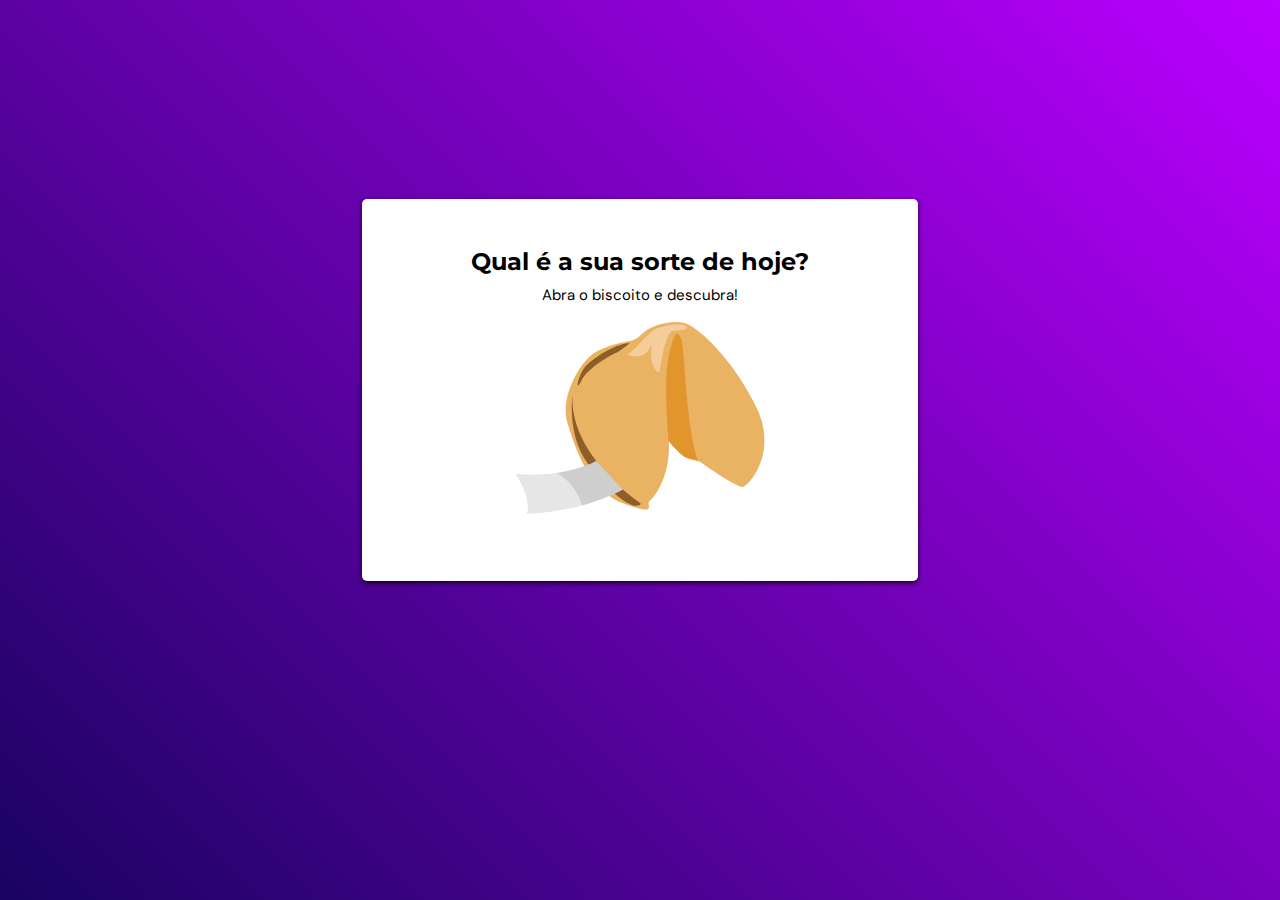
<file: BiscoitoDaSorte/index.html>
<!DOCTYPE html>
<html lang="pt-br">
<head>
    <meta charset="UTF-8">
    <meta name="viewport" content="width=device-width, initial-scale=1.0">
    <link rel="stylesheet" href="style.css">
    <link rel="preconnect" href="https://fonts.googleapis.com">
    <link rel="preconnect" href="https://fonts.gstatic.com" crossorigin>
    <link href="https://fonts.googleapis.com/css2?family=DM+Sans:opsz@9..40&family=Montserrat&display=swap" rel="stylesheet">
    <script src="script.js" defer></script>
    <title>Biscoito da sorte</title>
</head>
<body>
    <div class="app">
        <div class="screen">
            <h1>Qual é a sua sorte de hoje?</h1>
            <p>Abra o biscoito e descubra!</p>
            <img  class="fechado abrirBiscoito" src="./assets/biscoitoFechado.svg" alt="Biscoito da sorte fechado">
        </div>
        <div class="screen hide">
            <h1>Aqui está a sua sorte de hoje:</h1>
            <p id="mensagem">Se alguém está tão cansado que não possa te dar um sorriso, deixa-lhe o teu.</p>
            <img src="./assets/biscoitoAberto.svg" alt="Biscoito da sorte fechado">
            <button class="abrirBiscoito">Abrir outro biscoito</button>
        </div>
    </div>
</body>
</html>
</file>
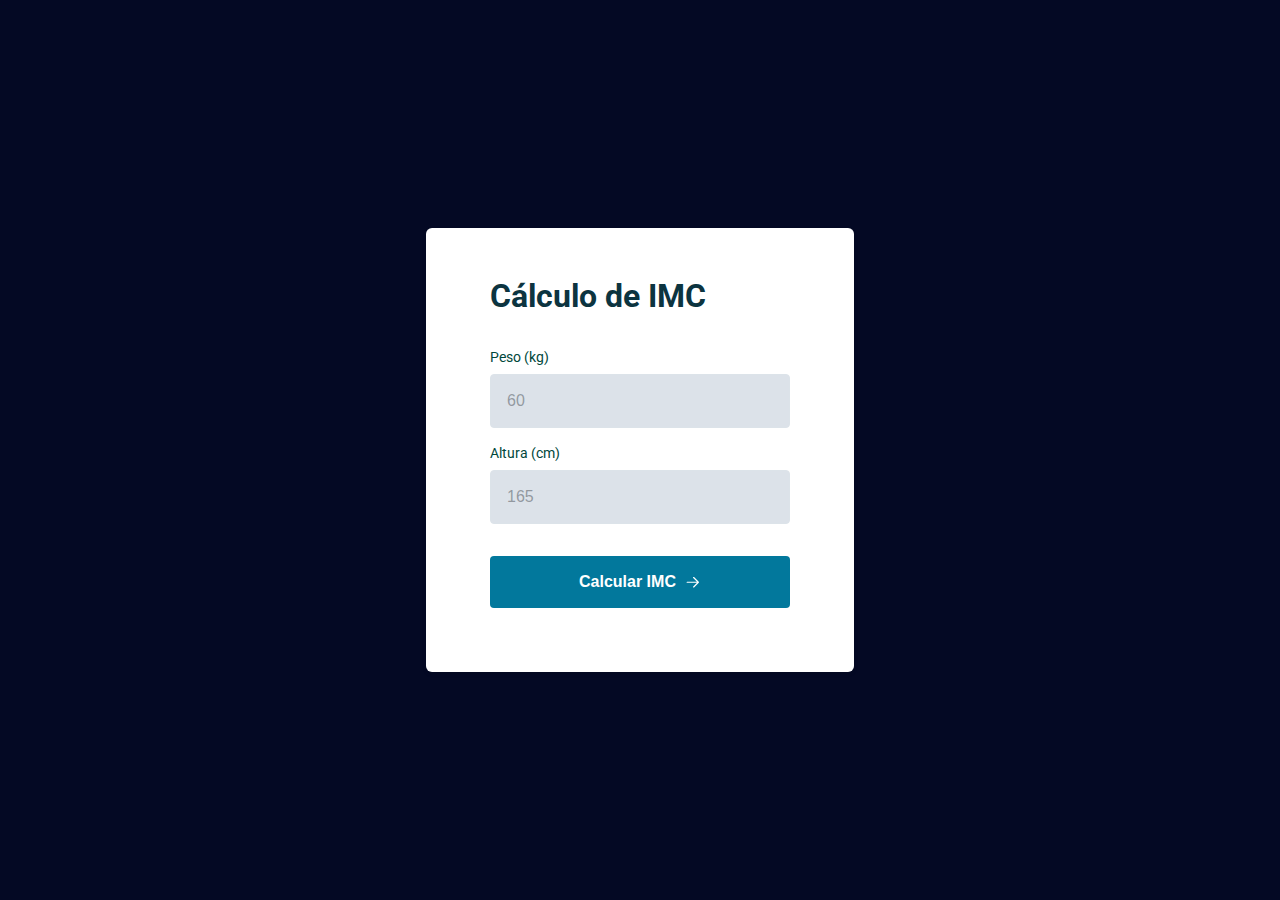
<file: CalculadoraIMC/index.html>
<!DOCTYPE html>
<html lang="pt-br">
<head>
    <meta charset="UTF-8">
    <meta name="viewport" content="width=device-width, initial-scale=1.0">
    <title>Calculadora de IMC</title>
    
    <!-- Styles -->
    <link rel="stylesheet" href="style.css">
    <link rel="preconnect" href="https://fonts.googleapis.com">
    <link rel="preconnect" href="https://fonts.gstatic.com" crossorigin>
    <link href="https://fonts.googleapis.com/css2?family=DM+Sans:opsz@9..40&family=Montserrat&family=Roboto:wght@400;700&display=swap" rel="stylesheet">
    
    <!-- Styles -->
    <script src="./js/script.js" defer type="module"></script>

</head>

<body>

    <div class="alert-error">
        Digite somente números
    </div>


<div class="container">
    <main class="card">
        <form action="">
            <h1 class="title">Cálculo de IMC</h1>
            <div class="input-wrapper">
                <label for="weight">Peso (kg)</label>
                <input 
                    id="weight" 
                    type="text"
                    placeholder="60"/>
            </div>

            <div class="input-wrapper">
                <label for="height">Altura (cm)</label>
                <input  
                    id="height" 
                    type="text"
                    placeholder="165" />
            </div>
            <button type="submit">
                Calcular IMC <img src="./assets/arrow.svg" alt="Seta">
            </button>
        </form></main>
</div>


    <div class="modal-wrapper ">
        <div class="modal card">
            <h2 class="title">
                <button class="close"><img src="./assets/x.svg" alt="Imagem de um X que fecha o popup"></button>
                <span>
                    Seu IMC é de 28
                </span>
            </h2>
        </div>
    </div>
</body>
</html>
</file>
<file: BiscoitoDaSorte/style.css>
*{
    margin:0;
    padding:0;
}

:root {
    font-size: clamp(40%, 1% + 10vw, 62.5%);

}

.hide {
    display: none;
}

body {
    background: linear-gradient(45deg, #190361 0%, #B0F 100%);
    height: 100vh;

    display: grid;
    place-items: center;

    font-family: "DM Sans", sans-serif;
}

body, button, input {
    font-family: "DM Sans", sans-serif;
}

h1 {
    font-family: "Montserrat", sans-serif;
    font-size: 2.4rem;
    margin-bottom: 0.88rem;
}
p{
    font-size: 1.5rem;
    margin-bottom: 1.65rem;
}
.app {
    margin-top: -12rem;
    width: 42.8rem;
    padding: 4.8rem 6.4rem 6.4rem 6.4rem;
    text-align: center;
    border-radius: .5rem;
    background: #FFF;
    box-shadow: 0 .2rem .5rem 0 rgba(0, 0, 0, 0.80);
}
#mensagem {
    background: #E4EDF1;
    box-shadow: 2px 2px 2px 0px rgba(85, 85, 85, 0.50);
    padding: 0.625rem;

}
button {
    display: flex;
    padding: 1rem;
    gap: 0.625rem;
    border-radius: 0.25rem;
    border: none;
    margin: 3.71rem auto;
    background: #FF9500;    
    cursor: pointer;
    transition:  background .2s;
}
button:hover {
    background: #d37d04;    
    
}
img.fechado:hover{
    animation: shake 0.8s cubic-bezier(0.36, 0.07, 0.19, 0.97) infinite;

}
@keyframes shake {
    0%, 100% {
        transform: translateX(0);
    }
    10%, 30%, 50%, 70%, 90% {
        transform: translateX(-10px);
    }
    20%, 40%, 60%, 80% {
        transform: translateX(10px);
    }
}
</file>
<file: CalculadoraIMC/style.css>
* {
    margin: 0;
    padding:0;
    box-sizing: border-box;
}

:root {
    font-size: 62.5%;

    /*cores*/
    --tt-heading: hsla(194, 68%, 15%, 1);

    --tt-label: hsla(170, 100%, 14%, 1);
    --tt-input: hsla(210, 11%, 15%, 1);
    --ot-input: hsla(194, 97%, 31%, 1);
    --bd-input: hsla(212, 23%, 89%, 1);
    --tt-placeholder: hsla(210, 9%, 31%, 0.5);
    --bg-input: #DCE2E9;

    --tt-button: white;
    --bg-button: hsla(194, 97%, 31%, 1);
    --bg-button-hover:  rgb(0, 86, 112);

    --bg-error: hsla(0, 86%, 59%, 1);
    --tt-error: white;

}
body {
    background: #040924;
    font-family: 'Roboto', sans-serif;  
}

body, input, button {
    font-size: 1.6rem;
    line-height: 2rem;
}
.container {
    height: 100vh;
    display: grid;
    place-content: center;
}

.card {
    padding: 4.8rem 6.4rem 6.4rem;
    background-color: white;
    max-width: 42.8rem;
    margin-inline: auto;

    box-shadow: 0 .2rem .4rem rgba(0,0,0,0.1);
    border-radius: .6rem;
}

.title {
    font-size: 3.2rem;
    line-height: 4rem;
    color: var(--tt-heading)
}

form {
    width: 30rem;
}

form h1{
    margin-bottom: 3.2rem;
}

form label {
    font-size: 1.4rem;
    line-height: 1.8rem;
    color: var(--tt-label);
    margin-bottom: .8rem;
    display: block;
}

form input {
    width: 100%;
    border: 1px solid var(--bd-input);
    background: var(--bg-input);
    padding: 1.6rem;
    border-radius: .4rem;
}

form input:focus{
    outline: 2px solid var(--ot-input);
}

form input::placeholder{
    color: var(--tt-placeholder);
}

.input-wrapper + .input-wrapper{
    margin-top: 1.6rem;
}

form button {
    margin-top: 3.2rem;
    padding: 1.6rem;
    width: 100%;
    
    border-radius: .4rem;
    border: none;
    background-color: var(--bg-button);
    color: var(--tt-button);

    display: flex;
    align-items: center;
    justify-content: center;
    gap: .8rem;
    
    font-weight: bold;
    font-size: 1.6rem;

    cursor: pointer;
    transition: background .3s;
}

button:hover {
    background: var(--bg-button-hover);
}

/* Modal */
.modal-wrapper.open /*nao tem espaco pois o mesmo elemento possui as duas classes*/{
    opacity: 1;
    visibility: visible;
}


.modal-wrapper {
    position: absolute;
    inset: 0;
    background: rgba(0, 0, 0, 0.70);

    display: grid;
    place-content: center;

    opacity: 0;
    visibility: hidden;

}

.modal{
    position: relative;
}

.modal button {
    background: none;
    border: none;
    position: absolute;
    top: 1.6rem;
    right: 1.6rem;
    cursor: pointer;

    transition: transform .3s;
}

.modal button:hover {
    transform: scale(1.1);

}

/* Alert Error */
.alert-error.open{
    visibility: visible;
    opacity: 1;
    transform: translateY(0);
}

.alert-error{
    position: absolute;
    background-color: var(--bg-error);
    top: 0;
    left: 0;
    right: 0;
    text-align: center;
    color: var(--tt-error);
    padding: .8rem 0;
    font-weight: bold;

    visibility: hidden;
    opacity: 0;
    transform: translateY(-30px);
    transition: transform .5s;

}
</file>
